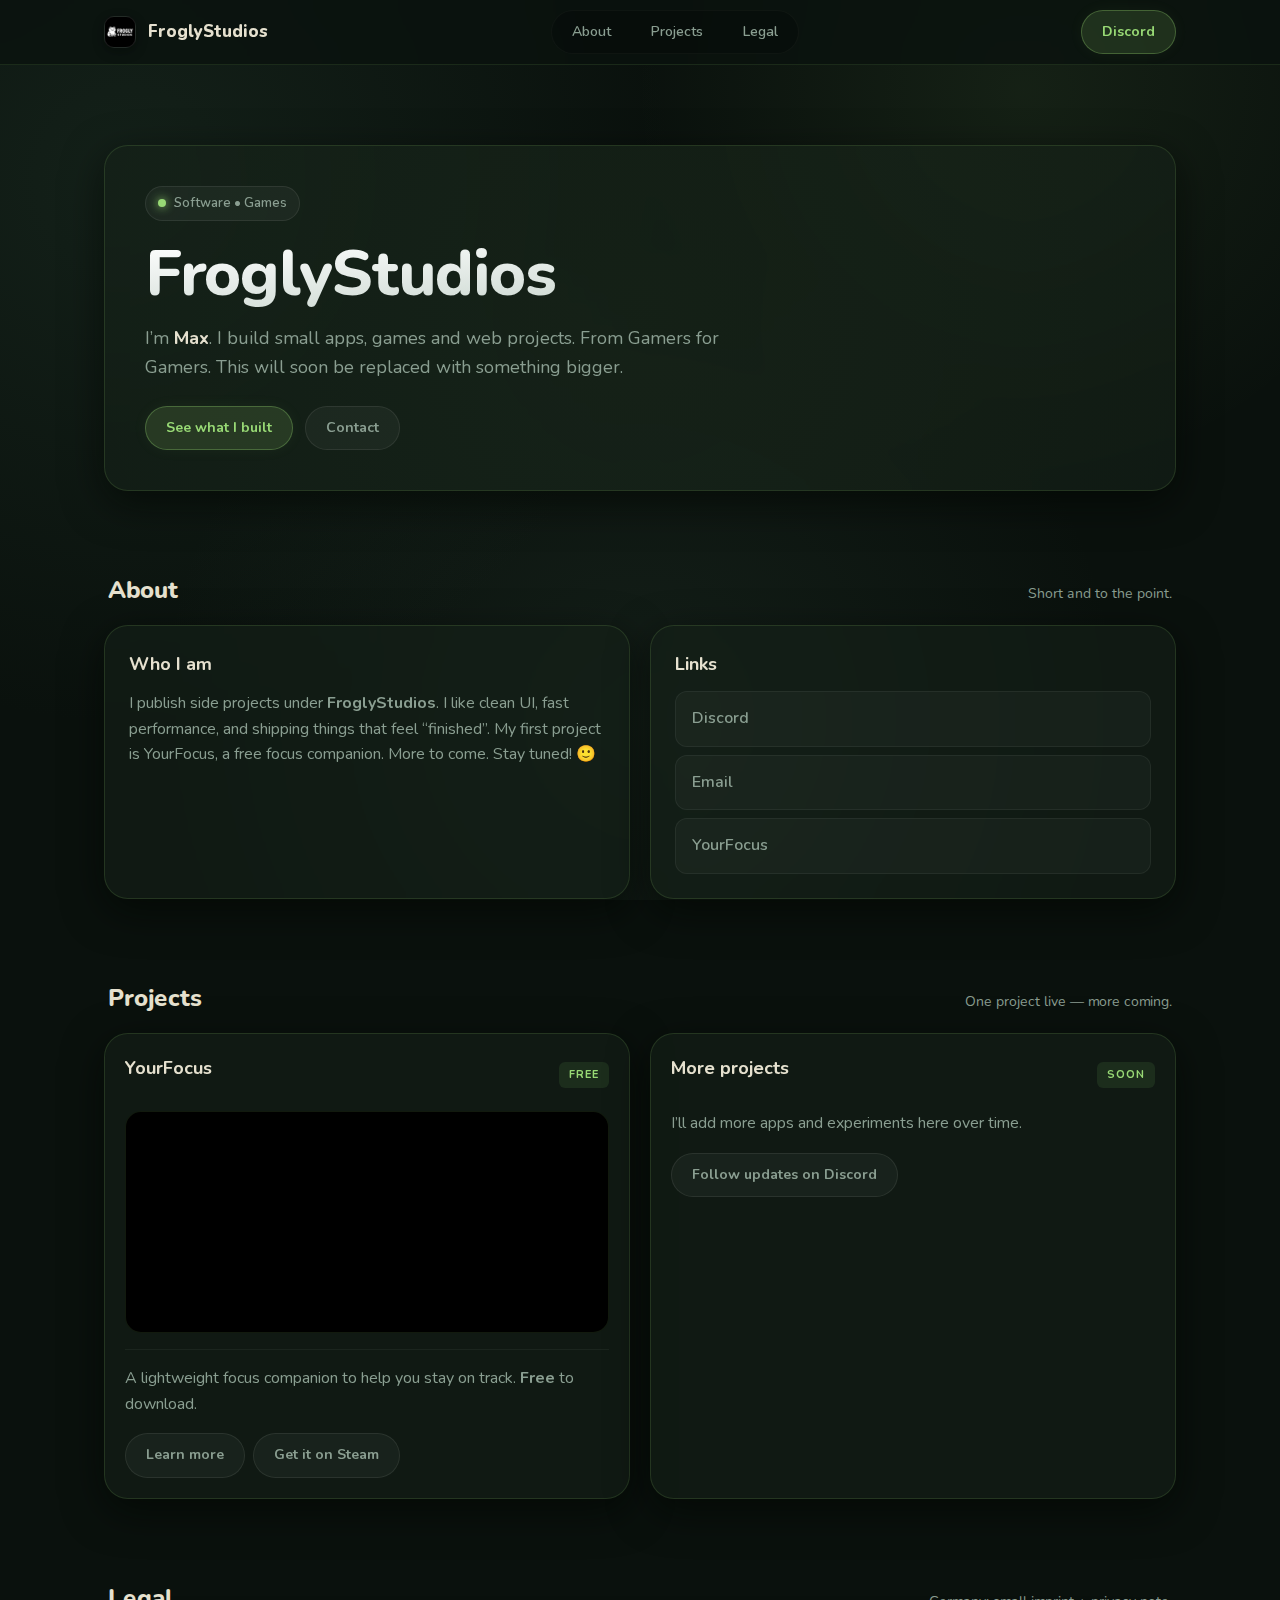
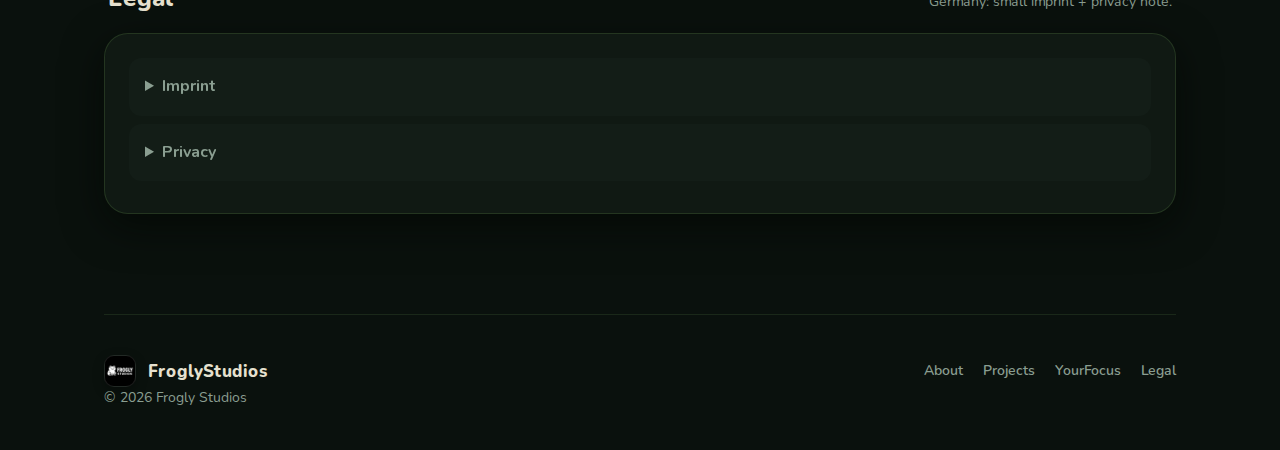
<file: index.html>
<!doctype html>
<html lang="en">

<head>
  <meta charset="utf-8" />
  <meta name="viewport" content="width=device-width, initial-scale=1" />

  <title>FroglyStudios — Apps & Side Projects</title>
  <meta name="description"
    content="FroglyStudios is a small developer studio by ImNotMFP. I build minimal, fast apps and experiments — starting with YourFocus (free)." />
  <meta name="robots" content="index,follow" />
  <link rel="canonical" href="https://yourfocus.com/" />

  <!-- Favicon (logo.png) -->
  <link rel="icon" type="image/png" href="assets/logo.png" />
  <link rel="apple-touch-icon" href="assets/logo.png" />

  <!-- Open Graph / Twitter -->
  <meta property="og:type" content="website" />
  <meta property="og:title" content="FroglyStudios" />
  <meta property="og:description" content="Minimal, fast apps and side projects — starting with YourFocus (free)." />
  <meta property="og:url" content="https://yourfocus.com/" />
  <meta property="og:image" content="https://yourfocus.com/assets/logo.png" />
  <meta name="twitter:card" content="summary_large_image" />

  <meta name="theme-color" content="#0a110d" />
  <link rel="stylesheet" href="styles.css" />

  <!-- JSON-LD (Person/Brand) -->
  <script type="application/ld+json">
  {
    "@context": "https://schema.org",
    "@type": "Person",
    "name": "Frogly Studios",
    "alternateName": "FroglyStudios",
    "url": "https://yourfocus.com/",
    "sameAs": [
      "https://discord.gg/3DZfVWExDD",
      "https://store.steampowered.com/app/4037900/"
    ]
  }
  </script>
</head>

<body>
  <header class="nav">
    <div class="wrap nav-inner">
      <a class="brand" href="#top" aria-label="FroglyStudios Home">
        <span class="logo" aria-hidden="true"></span>
        <span class="brand-name">FroglyStudios</span>
      </a>

      <nav class="nav-links" aria-label="Navigation">
        <a href="#about">About</a>
        <a href="#work">Projects</a>
        <a href="#legal">Legal</a>
      </nav>

      <a class="btn" href="https://discord.gg/3DZfVWExDD" target="_blank" rel="noopener">Discord</a>
    </div>
  </header>

  <main id="top" class="wrap">
    <!-- HERO -->
    <section class="hero">
      <div class="card hero-card">
        <div class="kicker"><span class="dot"></span> Software • Games</div>

        <h1>FroglyStudios</h1>
        <p class="sub">
          I’m <b>Max</b>. I build small apps, games and web projects. From Gamers for Gamers.
          This will soon be replaced with something bigger.
        </p>

        <div class="actions">
          <a class="btn" href="#work">See what I built</a>
          <a class="btn secondary" href="mailto:froglystudios@gmail.com">Contact</a>
        </div>
      </div>
    </section>

    <!-- ABOUT -->
    <section id="about">
      <div class="section-head">
        <h2>About</h2>
        <p>Short and to the point.</p>
      </div>

      <div class="grid-2">
        <div class="card pad">
          <h3>Who I am</h3>
          <p class="muted">
            I publish side projects under <b>FroglyStudios</b>. I like clean UI, fast performance,
            and shipping things that feel “finished”. My first project is <a href="/yourfocus/">YourFocus</a>, a free
            focus companion. More to come. Stay tuned! 🙂
          </p>
        </div>

        <div class="card pad">
          <h3>Links</h3>
          <div class="link-list">
            <a class="link-item" href="https://discord.gg/3DZfVWExDD" target="_blank" rel="noopener">Discord</a>
            <a class="link-item" href="mailto:froglystudios@gmail.com">Email</a>
            <a class="link-item" href="/yourfocus/">YourFocus</a>
          </div>
        </div>
      </div>
    </section>

    <!-- WORK -->
    <section id="work">
      <div class="section-head">
        <h2>Projects</h2>
        <p>One project live — more coming.</p>
      </div>

      <div class="grid-2">
        <!-- YOURFOCUS CARD -->
        <article class="card project">
          <div class="project-head">
            <h3>YourFocus</h3>
            <span class="badge">Free</span>
          </div>

          <div class="embed">
            <iframe class="steam-frame" title="Steam Store Widget — YourFocus"
              src="https://store.steampowered.com/widget/4037900/" loading="lazy" referrerpolicy="no-referrer"></iframe>

            <div class="embed-fallback" data-steam-url="https://store.steampowered.com/app/4037900/">
              <p class="muted">Embed not available. Open the store page directly.</p>
              <a class="btn secondary" href="https://store.steampowered.com/app/4037900/" target="_blank"
                rel="noopener">
                Open on Steam
              </a>
            </div>
          </div>

          <div class="under-embed">
            <p class="muted">
              A lightweight focus companion to help you stay on track. <b>Free</b> to download.
            </p>

            <div class="row">
              <a class="btn secondary" href="/yourfocus/">Learn more</a>
              <a class="btn secondary" href="https://store.steampowered.com/app/4037900/" target="_blank"
                rel="noopener">
                Get it on Steam
              </a>
            </div>
          </div>
        </article>

        <!-- COMING SOON -->
        <article class="card project coming">
          <div class="project-head">
            <h3>More projects</h3>
            <span class="badge">Soon</span>
          </div>

          <p class="muted">
            I’ll add more apps and experiments here over time.
          </p>

          <div class="row">
            <a class="btn secondary" href="https://discord.gg/3DZfVWExDD" target="_blank" rel="noopener">Follow updates
              on Discord</a>
          </div>
        </article>
      </div>
    </section>

    <!-- LEGAL -->
    <section id="legal">
      <div class="section-head">
        <h2>Legal</h2>
        <p>Germany: small imprint + privacy note.</p>
      </div>

      <div class="card pad">
        <details>
          <summary>Imprint</summary>
          <div class="legal">
            <p><b>Information according to § 5 TMG</b></p>
            <p>
              <b>FroglyStudios</b> (private project / label)<br />
              Responsible: <b>Annaelle Knight</b><br />
              Address: <b>Bahnhofstr. 8d</b><br />
              <b>12555 Berlin</b><br />
              Germany
            </p>
            <p>Contact: <b>froglystudios@gmail.com</b></p>
            <p class="muted">Note: FroglyStudios is a private non-commercial side-project label. If there is any error
              contact us and I will directly take actions.</p>
          </div>
        </details>

        <div class="divider"></div>

        <details>
          <summary>Privacy</summary>
          <div class="legal">
            <p><b>Controller</b>: <b>Annaelle Knight, Bahnhofstr. 8d, 12555 Berlin, froglystudios@gmail.com</b></p>
            <p class="muted">
              Hosting logs may include IP address, time, and user-agent for delivery and security.
              Embedded Steam widgets and external links (Discord/Steam) may transmit data to those services.
              If you see any error please contact me so we can fix it.
            </p>
          </div>
        </details>
      </div>
    </section>

    <footer class="footer">
      <div class="footer-inner">
        <div class="brand small-brand">
          <span class="logo" aria-hidden="true"></span>
          <span>FroglyStudios</span>
        </div>

        <div class="footer-links">
          <a href="#about">About</a>
          <a href="#work">Projects</a>
          <a href="/yourfocus/">YourFocus</a>
          <a href="#legal">Legal</a>
        </div>
      </div>

      <p class="tiny muted">© <span id="year"></span> Frogly Studios</p>
    </footer>
  </main>

  <script src="script.js"></script>
</body>

</html>
</file>
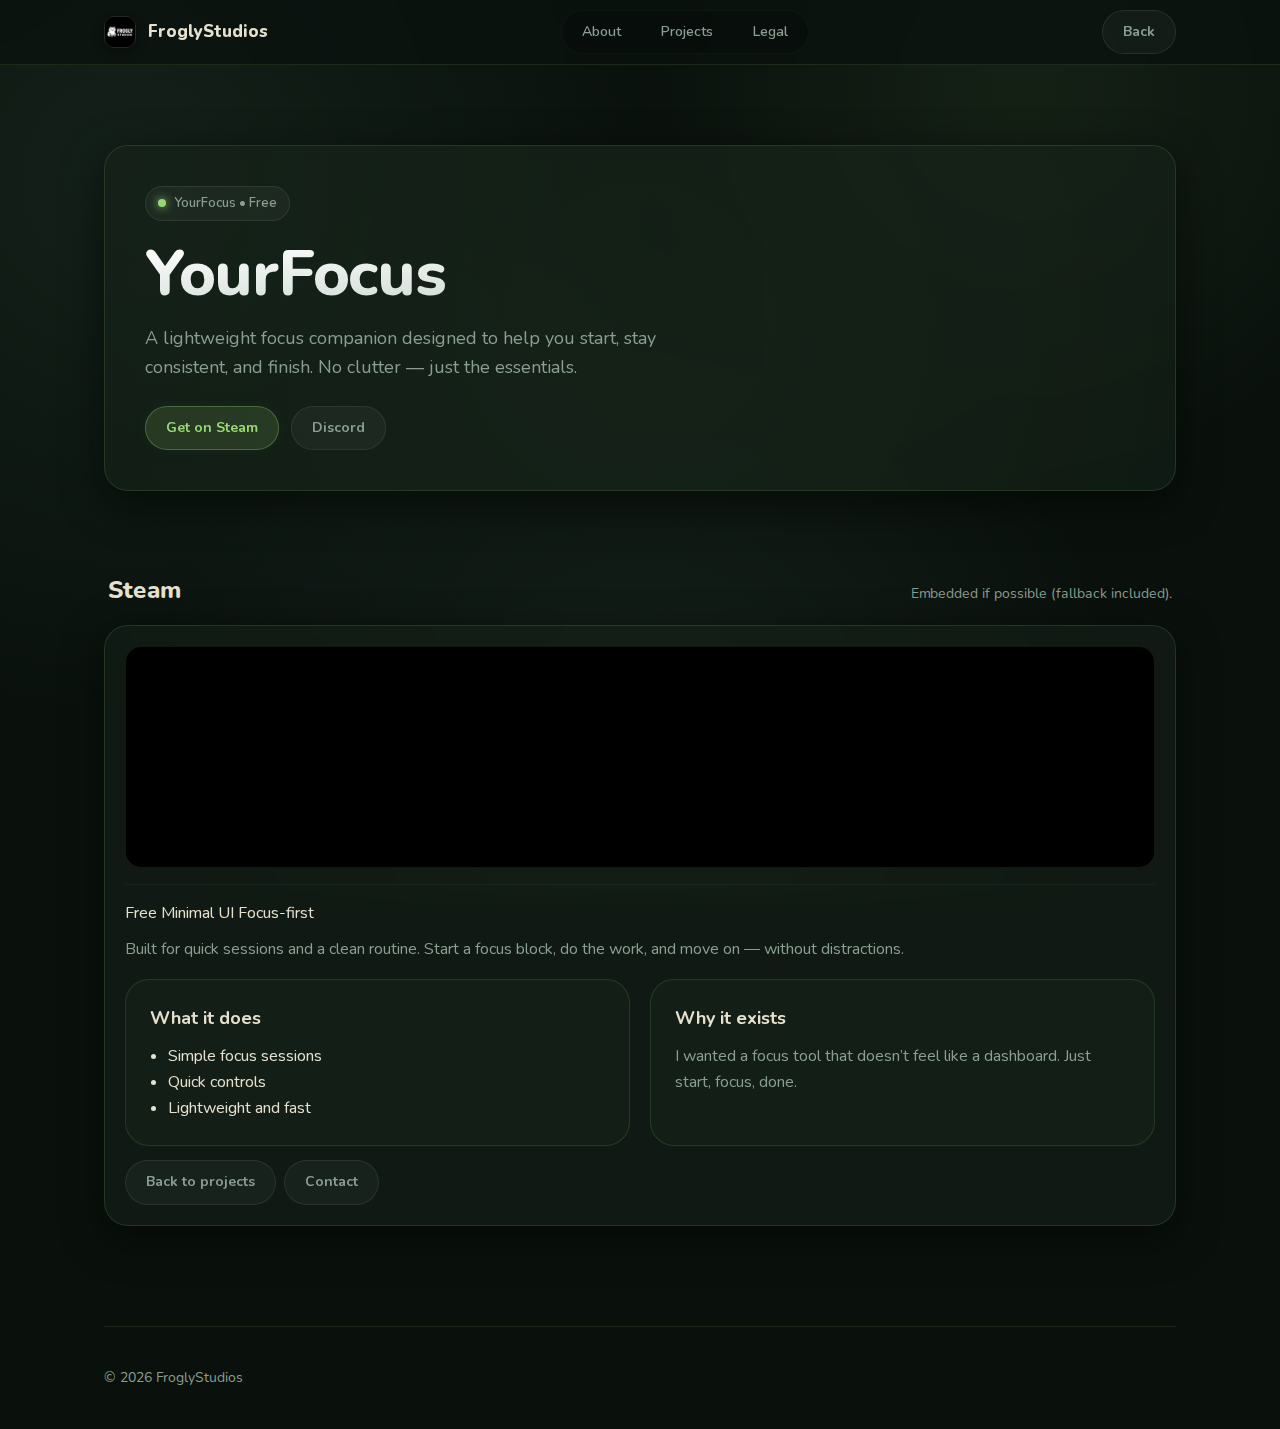
<file: yourfocus/index.html>
<!doctype html>
<html lang="en">
<head>
  <meta charset="utf-8" />
  <meta name="viewport" content="width=device-width, initial-scale=1" />

  <title>YourFocus — Free Focus App by FroglyStudios</title>
  <meta name="description" content="YourFocus is a free focus companion by FroglyStudios. Minimal UI. Quick sessions. Stay consistent." />
  <meta name="robots" content="index,follow" />
  <link rel="canonical" href="https://froglystudios.com/yourfocus/" />

  <!-- Favicon -->
  <link rel="icon" type="image/png" href="../assets/logo.png" />
  <link rel="apple-touch-icon" href="../assets/logo.png" />

  <!-- Open Graph / Twitter -->
  <meta property="og:type" content="website" />
  <meta property="og:title" content="YourFocus — FroglyStudios" />
  <meta property="og:description" content="A free focus companion. Minimal UI. Quick sessions." />
  <meta property="og:url" content="https://froglystudios.com/yourfocus/" />
  <meta property="og:image" content="https://froglystudios.com/assets/logo.png" />
  <meta name="twitter:card" content="summary_large_image" />

  <meta name="theme-color" content="#0b0b0f" />
  <link rel="stylesheet" href="../styles.css" />

  <!-- JSON-LD (SoftwareApplication) -->
  <script type="application/ld+json">
  {
    "@context": "https://schema.org",
    "@type": "SoftwareApplication",
    "name": "YourFocus",
    "applicationCategory": "ProductivityApplication",
    "operatingSystem": "Windows",
    "offers": {
      "@type": "Offer",
      "price": "0",
      "priceCurrency": "EUR"
    },
    "publisher": {
      "@type": "Organization",
      "name": "FroglyStudios",
      "url": "https://froglystudios.com/"
    },
    "url": "https://froglystudios.com/yourfocus/",
    "sameAs": "https://store.steampowered.com/app/4037900/"
  }
  </script>
</head>

<body>
  <header class="nav">
    <div class="wrap nav-inner">
      <a class="brand" href="/" aria-label="FroglyStudios Home">
        <span class="logo" aria-hidden="true"></span>
        <span class="brand-name">FroglyStudios</span>
      </a>

      <nav class="nav-links" aria-label="Navigation">
        <a href="/#about">About</a>
        <a href="/#work">Projects</a>
        <a href="/#legal">Legal</a>
      </nav>

      <a class="btn secondary" href="/#work">Back</a>
    </div>
  </header>

  <main class="wrap">
    <section class="hero">
      <div class="card hero-card">
        <div class="kicker"><span class="dot"></span> YourFocus • Free</div>
        <h1>YourFocus</h1>
        <p class="sub">
          A lightweight focus companion designed to help you start, stay consistent, and finish.
          No clutter — just the essentials.
        </p>

        <div class="actions">
          <a class="btn" href="https://store.steampowered.com/app/4037900/" target="_blank" rel="noopener">Get on Steam</a>
          <a class="btn secondary" href="https://discord.gg/3DZfVWExDD" target="_blank" rel="noopener">Discord</a>
        </div>
      </div>
    </section>

    <section>
      <div class="section-head">
        <h2>Steam</h2>
        <p>Embedded if possible (fallback included).</p>
      </div>

      <div class="card project">
        <div class="embed">
          <iframe
            class="steam-frame"
            title="Steam Store Widget — YourFocus"
            src="https://store.steampowered.com/widget/4037900/"
            loading="lazy"
            referrerpolicy="no-referrer"
          ></iframe>

          <div class="embed-fallback" data-steam-url="https://store.steampowered.com/app/4037900/">
            <p class="muted">Embed not available. Open the store page directly.</p>
            <a class="btn secondary" href="https://store.steampowered.com/app/4037900/" target="_blank" rel="noopener">
              Open on Steam
            </a>
          </div>
        </div>

        <div class="under-embed">
          <div class="chips">
            <span class="chip">Free</span>
            <span class="chip">Minimal UI</span>
            <span class="chip">Focus-first</span>
          </div>

          <p class="muted" style="margin-top:10px;">
            Built for quick sessions and a clean routine.
            Start a focus block, do the work, and move on — without distractions.
          </p>

          <div class="grid-2" style="margin-top:14px;">
            <div class="mini card pad" style="box-shadow:none;">
              <h3>What it does</h3>
              <ul class="muted tiny" style="margin:0; padding-left:18px;">
                <li>Simple focus sessions</li>
                <li>Quick controls</li>
                <li>Lightweight and fast</li>
              </ul>
            </div>

            <div class="mini card pad" style="box-shadow:none;">
              <h3>Why it exists</h3>
              <p class="muted tiny" style="margin:0;">
                I wanted a focus tool that doesn’t feel like a dashboard.
                Just start, focus, done.
              </p>
            </div>
          </div>

          <div class="row" style="margin-top:14px;">
            <a class="btn secondary" href="/#work">Back to projects</a>
            <a class="btn secondary" href="mailto:froglystudios@gmail.com">Contact</a>
          </div>
        </div>
      </div>
    </section>

    <footer class="footer">
      <p class="tiny muted">© <span id="year"></span> FroglyStudios</p>
    </footer>
  </main>

  <script src="../script.js"></script>
</body>
</html>
</file>
<file: styles.css>
/* AUTHENTIC FROGLY STUDIOS THEME */
@font-face {
  font-family: 'Nunito';
  font-style: normal;
  font-weight: 200 900;
  font-display: swap;
  src: url('assets/fonts/Nunito.woff2') format('woff2');
}

:root {
  /* Authentic Swamp/Nature Palette */
  --bg-deep: #0a110d;
  --bg-swamp: #111d16;
  --bg-moss: #1a2a20;

  --text: #e6e1cf;
  /* Warm Cream */
  --muted: #8a9e91;
  /* Mossy Gray */
  --line: rgba(152, 217, 117, 0.12);

  --card-bg: rgba(20, 32, 24, 0.6);
  --card-border: rgba(152, 217, 117, 0.15);

  --accent: #98d975;
  /* Natural Tree Frog Green */
  --accent-glow: rgba(152, 217, 117, 0.25);

  --shadow: 0 12px 40px rgba(0, 5, 2, 0.6);
  --radius: 24px;
  --radius-sm: 16px;

  --max-width: 1120px;
  --nav-height: 64px;
}

* {
  box-sizing: border-box;
}

html,
body {
  height: 100%;
  scroll-behavior: smooth;
}

body {
  margin: 0;
  font-family: 'Nunito', ui-sans-serif, system-ui, sans-serif;
  color: var(--text);
  background-color: var(--bg-deep);
  background-image:
    radial-gradient(circle at 10% 20%, rgba(34, 56, 43, 0.4) 0%, transparent 40%),
    radial-gradient(circle at 80% 10%, rgba(152, 217, 117, 0.08) 0%, transparent 30%),
    radial-gradient(circle at 50% 80%, rgba(76, 110, 89, 0.15) 0%, transparent 50%);
  background-attachment: fixed;
  overflow-x: hidden;
  line-height: 1.6;
}

a {
  color: inherit;
  text-decoration: none;
  transition: all 0.2s ease;
}

a:hover {
  color: var(--accent);
}

.wrap {
  width: 100%;
  max-width: var(--max-width);
  margin: 0 auto;
  padding: 0 24px;
}

/* --- Navigation --- */
.nav {
  position: sticky;
  top: 0;
  z-index: 100;
  background: rgba(10, 17, 13, 0.75);
  backdrop-filter: blur(20px);
  -webkit-backdrop-filter: blur(20px);
  border-bottom: 1px solid var(--line);
}

.nav-inner {
  display: flex;
  align-items: center;
  justify-content: space-between;
  height: var(--nav-height);
}

.brand {
  display: flex;
  align-items: center;
  gap: 12px;
  font-weight: 800;
  font-size: 17px;
  color: var(--text);
}

.logo {
  width: 32px;
  height: 32px;
  border-radius: 10px;
  background-image: var(--brand-logo);
  /* Set in HTML or JS if needed, or fallback */
  background: url("assets/logo.png") center/cover no-repeat;
  box-shadow: 0 4px 12px rgba(0, 0, 0, 0.3);
  border: 1px solid rgba(255, 255, 255, 0.1);
}

.nav-links {
  display: flex;
  gap: 8px;
  background: rgba(0, 0, 0, 0.2);
  padding: 4px;
  border-radius: 99px;
  border: 1px solid rgba(255, 255, 255, 0.03);
}

.nav-links a {
  padding: 6px 16px;
  border-radius: 99px;
  font-size: 14px;
  font-weight: 600;
  color: var(--muted);
}

.nav-links a:hover {
  background: rgba(255, 255, 255, 0.05);
  color: var(--text);
}

/* --- Buttons --- */
.btn {
  display: inline-flex;
  align-items: center;
  justify-content: center;
  padding: 10px 20px;
  border-radius: 99px;
  font-weight: 700;
  font-size: 14px;
  cursor: pointer;

  /* Primary Style */
  background: rgba(152, 217, 117, 0.15);
  color: var(--accent);
  border: 1px solid rgba(152, 217, 117, 0.3);
  box-shadow: 0 0 15px rgba(152, 217, 117, 0.05);
  transition: all 0.2s ease;
}

.btn:hover {
  background: rgba(152, 217, 117, 0.25);
  box-shadow: 0 0 20px rgba(152, 217, 117, 0.15);
  transform: translateY(-1px);
}

.btn:active {
  transform: translateY(0);
}

.btn.secondary {
  background: rgba(255, 255, 255, 0.04);
  color: var(--muted);
  border: 1px solid rgba(255, 255, 255, 0.08);
  box-shadow: none;
}

.btn.secondary:hover {
  background: rgba(255, 255, 255, 0.08);
  color: var(--text);
  border-color: rgba(255, 255, 255, 0.15);
}

/* --- Layout Sections --- */
section {
  padding: 40px 0;
}

.hero {
  padding: 80px 0 40px;
}

.card {
  background: var(--card-bg);
  border: 1px solid var(--card-border);
  border-radius: var(--radius);
  box-shadow: var(--shadow);
  backdrop-filter: blur(10px);
  -webkit-backdrop-filter: blur(10px);
  overflow: hidden;
  transition: border-color 0.3s ease;
}

.card:hover {
  border-color: rgba(152, 217, 117, 0.25);
}

.pad {
  padding: 24px;
}

/* Hero Specifics */
.hero-card {
  padding: 40px;
  position: relative;
  overflow: hidden;
}

/* Subtle swamp light effect inside hero card */
.hero-card::before {
  content: '';
  position: absolute;
  top: -50%;
  left: -50%;
  width: 200%;
  height: 200%;
  background: radial-gradient(circle, rgba(152, 217, 117, 0.03) 0%, transparent 60%);
  pointer-events: none;
  z-index: 0;
}

.hero-card>* {
  position: relative;
  z-index: 1;
}

.kicker {
  display: inline-flex;
  align-items: center;
  gap: 8px;
  padding: 6px 12px;
  background: rgba(255, 255, 255, 0.04);
  border: 1px solid rgba(255, 255, 255, 0.08);
  border-radius: 99px;
  font-size: 13px;
  font-weight: 600;
  color: var(--muted);
  margin-bottom: 20px;
}

.dot {
  width: 8px;
  height: 8px;
  background: var(--accent);
  border-radius: 50%;
  box-shadow: 0 0 10px var(--accent);
}

h1 {
  margin: 0 0 16px;
  font-size: clamp(40px, 6vw, 64px);
  line-height: 1.05;
  font-weight: 800;
  letter-spacing: -0.02em;
  background: linear-gradient(to bottom right, #fff, #b8c9bf);
  background-clip: text;
  -webkit-background-clip: text;
  -webkit-text-fill-color: transparent;
}

.sub {
  font-size: 18px;
  color: var(--muted);
  max-width: 54ch;
  margin-bottom: 24px;
}

.sub b {
  color: var(--text);
  font-weight: 700;
}

.actions {
  display: flex;
  gap: 12px;
  flex-wrap: wrap;
}

/* --- Section Headers --- */
.section-head {
  display: flex;
  align-items: baseline;
  justify-content: space-between;
  margin-bottom: 16px;
  padding: 0 4px;
}

h2 {
  font-size: 24px;
  font-weight: 800;
  margin: 0;
}

.section-head p {
  color: var(--muted);
  font-size: 14px;
  margin: 0;
}

/* --- Grids --- */
.grid-2 {
  display: grid;
  grid-template-columns: 1fr 1fr;
  gap: 20px;
}

h3 {
  font-size: 18px;
  font-weight: 700;
  margin: 0 0 12px;
  color: var(--text);
}

p {
  margin: 0 0 16px;
  color: var(--muted);
}

p:last-child {
  margin-bottom: 0;
}

/* Link List */
.link-list {
  display: flex;
  flex-direction: column;
  gap: 8px;
}

.link-item {
  display: flex;
  align-items: center;
  padding: 14px 16px;
  background: rgba(255, 255, 255, 0.03);
  border: 1px solid rgba(255, 255, 255, 0.06);
  border-radius: 12px;
  font-weight: 600;
  color: var(--muted);
  transition: all 0.2s ease;
}

.link-item:hover {
  background: rgba(152, 217, 117, 0.08);
  border-color: rgba(152, 217, 117, 0.2);
  color: var(--text);
  padding-left: 20px;
  /* Slide effect */
}

/* --- Projects --- */
.project {
  padding: 20px;
}

.project-head {
  display: flex;
  justify-content: space-between;
  align-items: center;
  margin-bottom: 16px;
}

.badge {
  font-size: 11px;
  text-transform: uppercase;
  letter-spacing: 1px;
  font-weight: 700;
  padding: 4px 10px;
  background: rgba(152, 217, 117, 0.1);
  color: var(--accent);
  border-radius: 6px;
}

.embed {
  background: #000;
  border-radius: var(--radius-sm);
  overflow: hidden;
  border: 1px solid var(--line);
  position: relative;
  min-height: 200px;
}

.steam-frame {
  width: 100%;
  height: 220px;
  border: 0;
  display: block;
}

.under-embed {
  margin-top: 16px;
  padding-top: 16px;
  border-top: 1px solid rgba(255, 255, 255, 0.05);
}

.row {
  display: flex;
  gap: 8px;
  flex-wrap: wrap;
  margin-top: 12px;
}

/* --- Legal --- */
.legal {
  padding: 16px 0;
  font-size: 14px;
}

details {
  border-radius: 12px;
  overflow: hidden;
  margin-bottom: 8px;
  background: rgba(255, 255, 255, 0.02);
}

details[open] {
  background: rgba(255, 255, 255, 0.04);
}

summary {
  padding: 16px;
  cursor: pointer;
  font-weight: 700;
  color: var(--muted);
  transition: color 0.2s;
}

summary:hover {
  color: var(--text);
}

.legal-content {
  padding: 0 16px 16px;
  color: var(--muted);
  line-height: 1.6;
}

/* --- Footer --- */
.footer {
  margin-top: 60px;
  padding: 40px 0;
  border-top: 1px solid var(--line);
  color: var(--muted);
  font-size: 14px;
}

.footer-inner {
  display: flex;
  flex-direction: column;
  gap: 24px;
  align-items: center;
  text-align: center;
}

.footer-links {
  display: flex;
  gap: 20px;
  font-weight: 600;
}

@media (min-width: 600px) {
  .footer-inner {
    flex-direction: row;
    justify-content: space-between;
    text-align: left;
  }
}

@media (max-width: 768px) {
  .grid-2 {
    grid-template-columns: 1fr;
  }

  .nav-links {
    display: none;
  }

  /* Could add mobile menu, but keeping simple as per request */
  h1 {
    font-size: 40px;
  }
}
</file>
